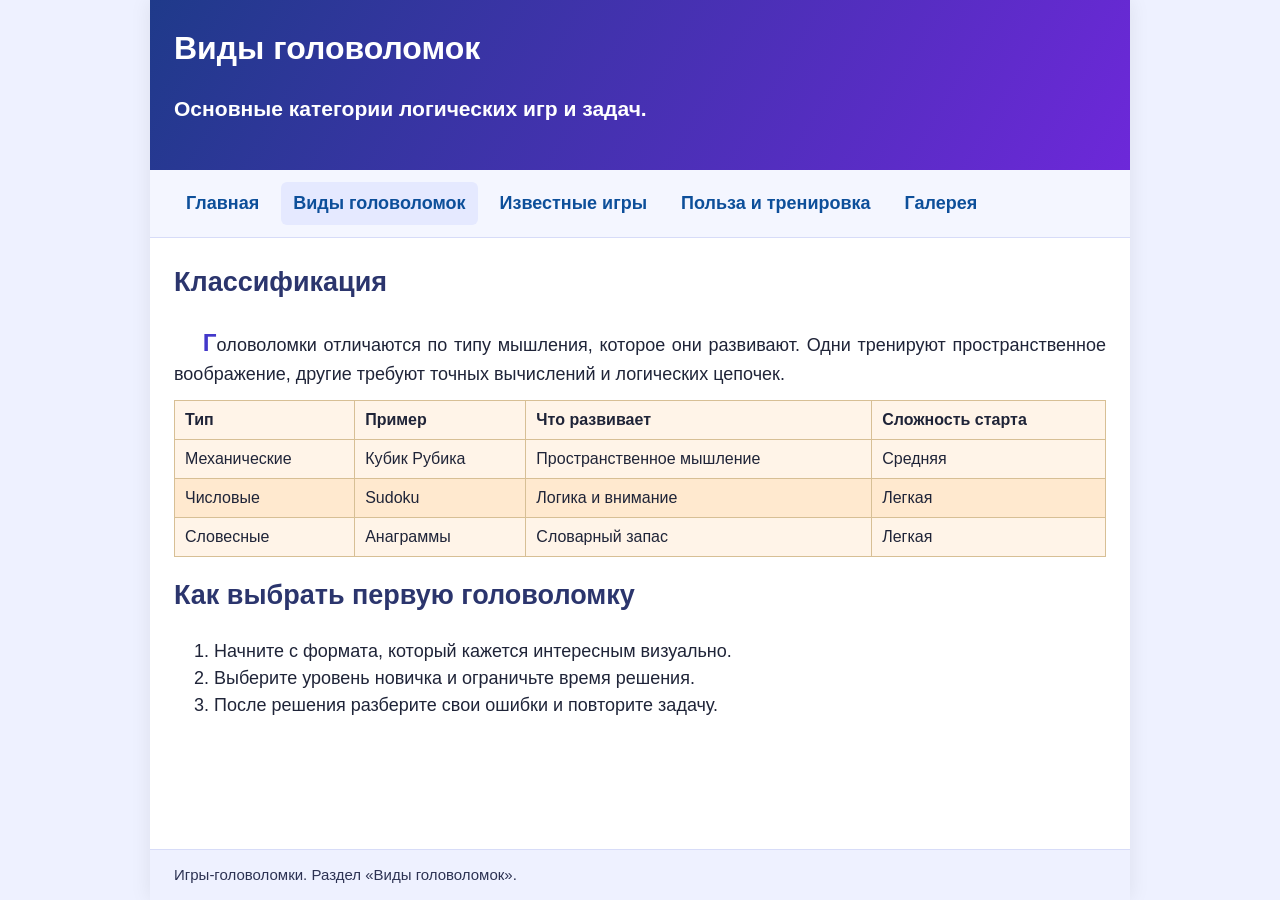
<file: php/lab1/menu.html>
<head>
  <meta charset="utf-8">
  <title>Виды головоломок</title>
  <link rel="stylesheet" href="style.css" type="text/css">
</head>
<body>
  <div class="page">
    <header>
      <h1>Виды головоломок</h1>
      <h3>Основные категории логических игр и задач.</h3>
    </header>

    <nav class="menu">
      <a href="index.html">Главная</a>
      <a href="menu.html" class="current">Виды головоломок</a>
      <a href="menu1.html">Известные игры</a>
      <a href="menu2.html">Польза и тренировка</a>
      <a href="menu3.html">Галерея</a>
    </nav>

    <main>
      <section>
        <h2>Классификация</h2>
        <p>Головоломки отличаются по типу мышления, которое они развивают. Одни тренируют пространственное воображение, другие требуют точных вычислений и логических цепочек.</p>

        <table>
          <thead>
            <tr>
              <th>Тип</th>
              <th>Пример</th>
              <th>Что развивает</th>
              <th>Сложность старта</th>
            </tr>
          </thead>
          <tbody>
            <tr>
              <td>Механические</td>
              <td>Кубик Рубика</td>
              <td>Пространственное мышление</td>
              <td>Средняя</td>
            </tr>
            <tr>
              <td>Числовые</td>
              <td>Sudoku</td>
              <td>Логика и внимание</td>
              <td>Легкая</td>
            </tr>
            <tr>
              <td>Словесные</td>
              <td>Анаграммы</td>
              <td>Словарный запас</td>
              <td>Легкая</td>
            </tr>
          </tbody>
        </table>
      </section>

      <section>
        <h2>Как выбрать первую головоломку</h2>
        <ol>
          <li>Начните с формата, который кажется интересным визуально.</li>
          <li>Выберите уровень новичка и ограничьте время решения.</li>
          <li>После решения разберите свои ошибки и повторите задачу.</li>
        </ol>
      </section>
    </main>

    <footer>
      Игры-головоломки. Раздел «Виды головоломок».
    </footer>
  </div>
</body>
</file>
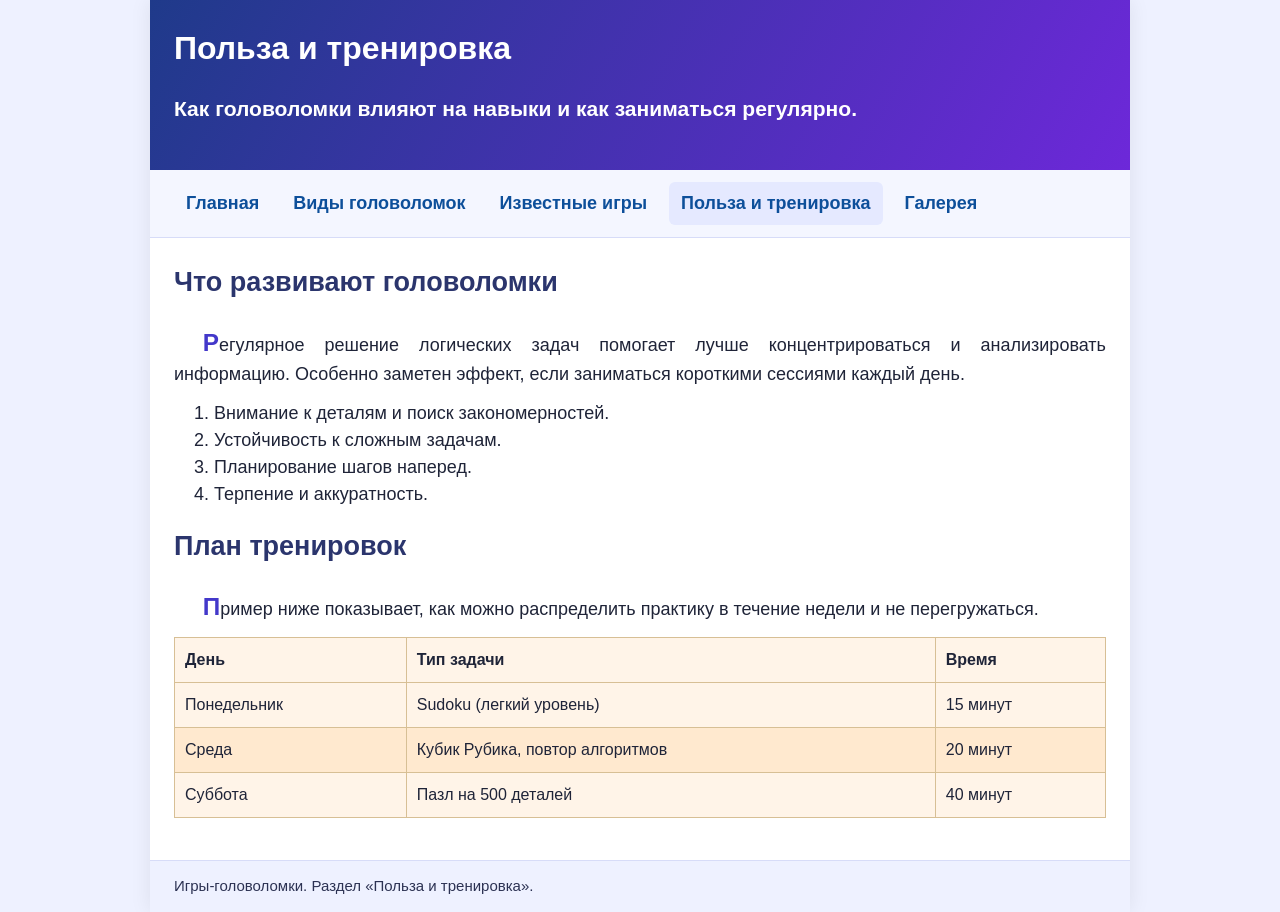
<file: php/lab1/menu2.html>
<!doctype html>
<html lang="ru">
<head>
  <meta charset="utf-8">
  <title>Польза и тренировка</title>
  <link rel="stylesheet" href="style.css" type="text/css">
</head>
<body>
  <div class="page">
    <header>
      <h1>Польза и тренировка</h1>
      <h3>Как головоломки влияют на навыки и как заниматься регулярно.</h3>
    </header>

    <nav class="menu">
      <a href="index.html">Главная</a>
      <a href="menu.html">Виды головоломок</a>
      <a href="menu1.html">Известные игры</a>
      <a href="menu2.html" class="current">Польза и тренировка</a>
      <a href="menu3.html">Галерея</a>
    </nav>

    <main>
      <section>
        <h2>Что развивают головоломки</h2>
        <p>Регулярное решение логических задач помогает лучше концентрироваться и анализировать информацию. Особенно заметен эффект, если заниматься короткими сессиями каждый день.</p>
        <ol>
          <li>Внимание к деталям и поиск закономерностей.</li>
          <li>Устойчивость к сложным задачам.</li>
          <li>Планирование шагов наперед.</li>
          <li>Терпение и аккуратность.</li>
        </ol>
      </section>

      <section>
        <h2>План тренировок</h2>
        <p>Пример ниже показывает, как можно распределить практику в течение недели и не перегружаться.</p>
        <table>
          <thead>
            <tr>
              <th>День</th>
              <th>Тип задачи</th>
              <th>Время</th>
            </tr>
          </thead>
          <tbody>
            <tr>
              <td>Понедельник</td>
              <td>Sudoku (легкий уровень)</td>
              <td>15 минут</td>
            </tr>
            <tr>
              <td>Среда</td>
              <td>Кубик Рубика, повтор алгоритмов</td>
              <td>20 минут</td>
            </tr>
            <tr>
              <td>Суббота</td>
              <td>Пазл на 500 деталей</td>
              <td>40 минут</td>
            </tr>
          </tbody>
        </table>
      </section>
    </main>

    <footer>
      Игры-головоломки. Раздел «Польза и тренировка».
    </footer>
  </div>
</body>
</html>
</file>
<file: php/lab1/style.css>
/* Общие параметры страницы: фон, размер шрифта, цвет и семейство шрифта */
body {
  margin: 0;
  background-color: #eef1ff;
  color: #1f2438;
  font-family: Arial, Helvetica, sans-serif;
  font-size: 18px;
  line-height: 1.5;
}

.page {
  max-width: 980px;
  margin: 0 auto;
  min-height: 100vh;
  display: flex;
  flex-direction: column;
  background-color: #ffffff;
  box-shadow: 0 0 20px rgba(0, 0, 0, 0.08);
}

header {
  padding: 24px;
  color: #ffffff;
  background: linear-gradient(120deg, #1f3a8a, #6d28d9);
}

header h1 {
  margin: 0 0 6px;
  font-size: 32px;
}

header p {
  margin: 0;
  text-align: left;
  text-indent: 0;
  color: #e8edff;
}

.menu {
  display: flex;
  flex-wrap: wrap;
  gap: 10px;
  padding: 12px 24px;
  background-color: #f4f6ff;
  border-bottom: 1px solid #d7dcf8;
}

.menu a {
  padding: 8px 12px;
  border-radius: 6px;
  font-weight: bold;
}

.menu a.current {
  background-color: #e5e9ff;
}

main {
  flex: 1;
  padding: 24px;
}

h2 {
  margin-top: 0;
  color: #2b356d;
}

p {
  margin: 0 0 12px;
  text-align: justify;
  text-indent: 1.6em;
}

a:link {
  color: #0d4f9a;
  text-decoration: none;
}

a:visited {
  color: #6a4d2f;
  text-decoration: none;
}

a:active {
  color: #c62828;
  text-decoration: none;
}

a:hover {
  color: #6d28d9;
  text-decoration: none;
}

ul,
ol {
  margin-top: 0;
}

figure {
  margin: 16px 0;
}

figure img {
  display: block;
  width: 100%;
  max-width: 720px;
  height: 360px;
  object-fit: contain;
  margin: 0 auto;
  background-color: #f6f8ff;
  border-radius: 10px;
  border: 1px solid #d2d8f2;
}

figcaption {
  margin-top: 6px;
  font-size: 15px;
  color: #434b73;
  text-indent: 0;
}
table {
  width: 100%;
  margin: 12px 0 18px;
  border-collapse: collapse;
  background-color: #fff4e8;
  font-size: 16px;
}

th,
td {
  border: 1px solid #d7bf95;
  padding: 10px;
  text-align: left;
}

tbody tr:nth-child(even) {
  background-color: #ffe9cf;
}

footer {
  padding: 14px 24px;
  font-size: 15px;
  color: #2c3253;
  background-color: #eef1ff;
  border-top: 1px solid #d7dcf8;
}

@media (max-width: 700px) {
  body {
    font-size: 16px;
  }

  header h1 {
    font-size: 26px;
  }

  main,
  header,
  .menu,
  footer {
    padding-left: 14px;
    padding-right: 14px;
  }

  figure img {
    height: 220px;
  }
}

p::first-letter {
  color: #4338ca;
  font-size: 1.35em;
  font-weight: bold;
}
</file>
